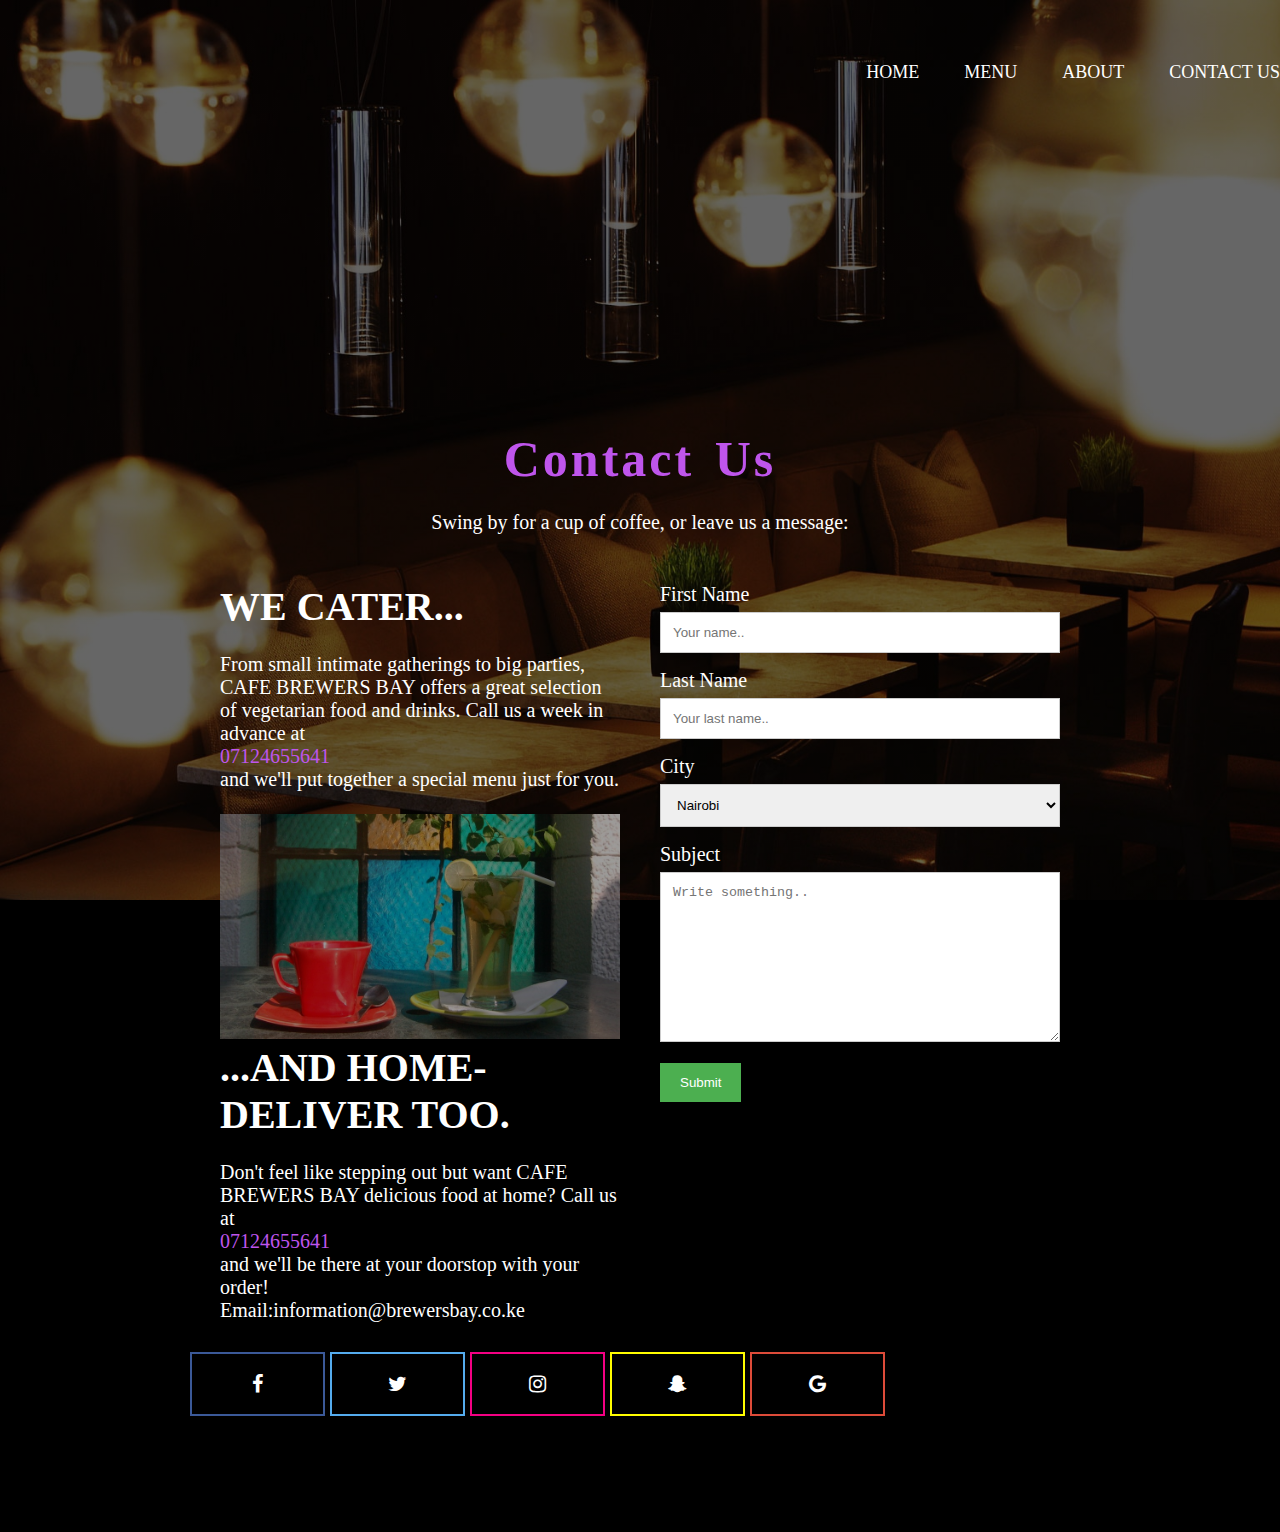
<file: contact.html>
<!DOCTYPE html>
<html>
<head>
	<title>Contact_CAFE</title>
	<link rel="stylesheet" type="text/css" href="css/contact.css">
  <meta name="viewport" content="width=device-width, initial-scale=1.0">
  <link href="https://fonts.googleapis.com/css?family=Flamenco&display=swap" rel="stylesheet">
  <link rel="stylesheet" href="https://cdnjs.cloudflare.com/ajax/libs/animate.css/3.7.2/animate.min.css">
  <link rel="stylesheet" href="https://cdnjs.cloudflare.com/ajax/libs/font-awesome/4.7.0/css/font-awesome.min.css">
  <link rel="stylesheet" href="https://cdnjs.cloudflare.com/ajax/libs/font-awesome/4.7.0/css/font-awesome.min.css">
</head>
<body>
  <button onclick="topFunction()" id="myBtn" title="Go to top">Top</button>

 <header>
     <nav>
      

       	 <ul class="main-nav animated slideInDown" id="check-class">
       	 	<li><a href="index.html">HOME</a></li>
       	 	<li><a href="menu.html">MENU</a></li>
       	 	<li><a href="about.html">ABOUT</a></li>
       	 	<li><a href="contact.html">CONTACT US</a></li>	
       	 </ul> 
         <a href="#" class="mobile-icon"  onclick="slideshow()"> <i class="fa fa-bars"></i></a>
       </div>	
     </nav>
      <div class="main-content-header">
        <div class="container">
  <div style="text-align:center">
    <h2>Contact Us</h2>
    <br>
    <p>Swing by for a cup of coffee, or leave us a message:</p>
    <br>
  </div>
  <div class="row">
    <div class="column">
      <h1> WE CATER... </h1>
      <br><p>From small intimate gatherings to big parties, CAFE BREWERS BAY offers a great selection of vegetarian food and drinks. Call us a week in advance at <p style="font-family: body; color: #bf55ec;">07124655641 </p>and we'll put together a special menu just for you.</p>

       <br> <img src="imgs/contact.jpg" style="width:100%">
          <h1>...AND HOME-DELIVER TOO.</h1>
          <br><p>Don't feel like stepping out but want CAFE BREWERS BAY delicious food at home? Call us at<p style="font-family: body;color: #bf55ec">
07124655641</p>and we'll be there at your doorstop with your order!</p>
<p>Email:information@brewersbay.co.ke</p>
    </div>
    <div class="column">
      <form action="/action_page.php">
        <label for="fname">First Name</label>
        <input type="text" id="fname" name="firstname" placeholder="Your name..">
        <label for="lname">Last Name</label>
        <input type="text" id="lname" name="lastname" placeholder="Your last name..">
        <label for="city">City</label>
        <select id="city" name="city">
          <option value="Nairobi">Nairobi</option>
          <option value="Nakuru">Nakuru</option>
          <option value="Kisumu">Kisumu</option>
        </select>
        <label for="subject">Subject</label>
        <textarea id="subject" name="subject" placeholder="Write something.." style="height:170px"></textarea>
        <input type="submit" value="Submit">
      </form>
    </div>
  </div>
</div>


<footer>
  <a href="https://www.facebook.com/" class="fa fa-facebook"></a>
<a href="https://twitter.com/login?lang=en" class="fa fa-twitter"></a>
<a href="https://www.instagram.com/accounts/login/?hl=en" class="fa fa-instagram"></a>
<a href="https://accounts.snapchat.com/accounts/login?continue=https%3A%2F%2Faccounts.snapchat.com%2Faccounts%2Fwelcome" class="fa fa-snapchat-ghost"></a>
<a href="https://accounts.google.com/signin/v2/identifier?flowName=GlifWebSignIn&flowEntry=ServiceLogin" class="fa fa-google"></a>
</footer>
</header>   

<script type="text/javascript">
   
   function slideshow(){
      var x = document.getElementById('check-class');
      if(x.style.display === "none"){
        x.style.display="block";
      } else{
        x.style.display="none";
      }
   }

   mybutton = document.getElementById("myBtn");

// When the user scrolls down 20px from the top of the document, show the button
window.onscroll = function() {scrollFunction()};

function scrollFunction() {
  if (document.body.scrollTop > 20 || document.documentElement.scrollTop > 20) {
    mybutton.style.display = "block";
  } else {
    mybutton.style.display = "none";
  }
}

// When the user clicks on the button, scroll to the top of the document
function topFunction() {
  document.body.scrollTop = 0; // For Safari
  document.documentElement.scrollTop = 0; // For Chrome, Firefox, IE and Opera
}

 </script>
 </body>
</html>
</file>
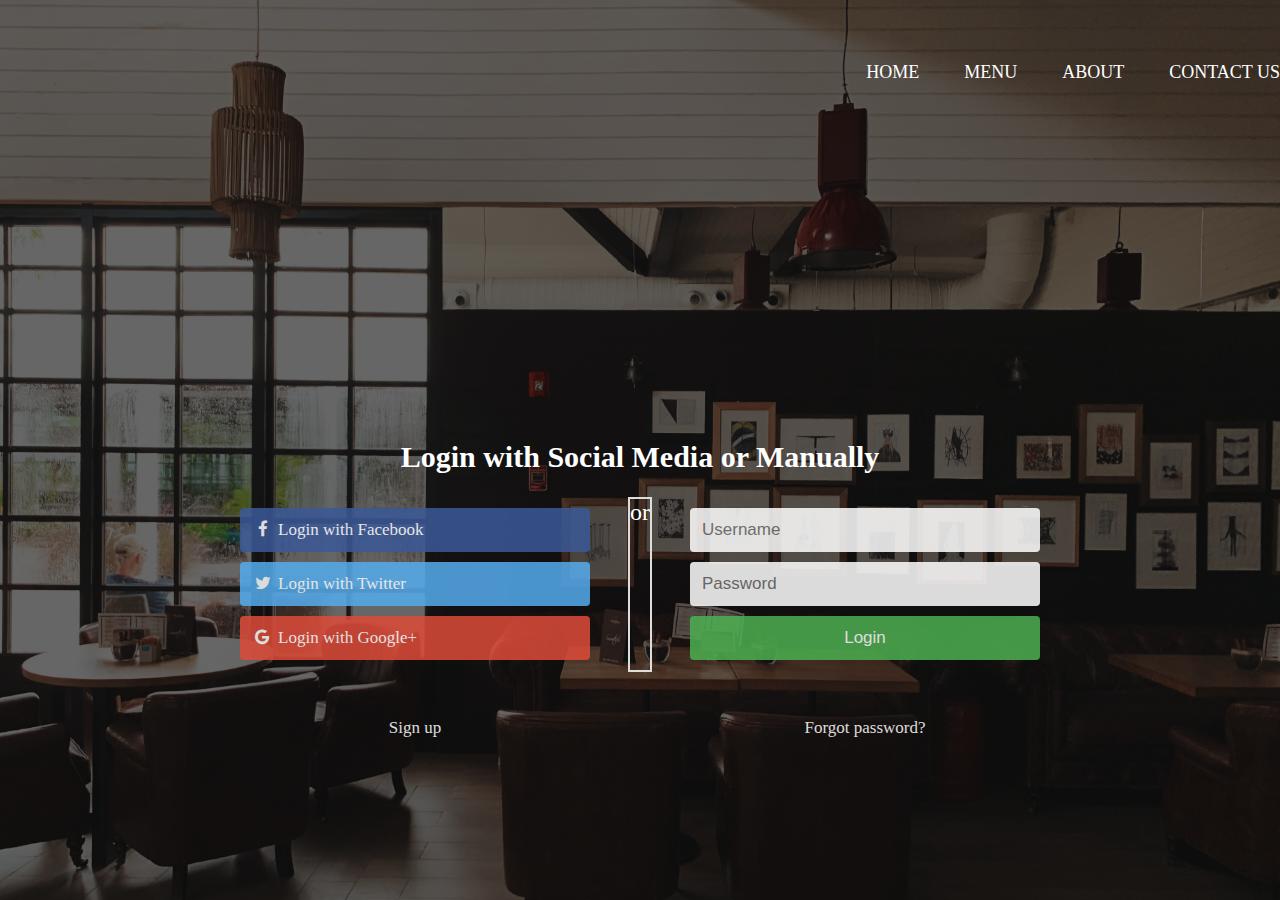
<file: register.html>
<!DOCTYPE html>
<html>
<head>
	<title>Ragiter_CAFE</title>
	<link rel="stylesheet" type="text/css" href="css/ragister.css">
  <meta name="viewport" content="width=device-width, initial-scale=1.0">
  <link href="https://fonts.googleapis.com/css?family=Flamenco&display=swap" rel="stylesheet">
  <link rel="stylesheet" href="https://cdnjs.cloudflare.com/ajax/libs/animate.css/3.7.2/animate.min.css">
  <link rel="stylesheet" href="https://cdnjs.cloudflare.com/ajax/libs/font-awesome/4.7.0/css/font-awesome.min.css">
</head>
<body>

 <header>
     <nav>
       

       	 <ul class="main-nav animated slideInDown" id="check-class">
       	 	<li><a href="index.html">HOME</a></li>
       	 	<li><a href="menu.html">MENU</a></li>
       	 	<li><a href="about.html">ABOUT</a></li>
       	 	<li><a href="contact.html">CONTACT US</a></li>	
       	 </ul> 
         <a href="#" class="mobile-icon"  onclick="slideshow()"> <i class="fa fa-bars"></i></a>
       </div>	
     </nav>
     <div class="main-content-header">



     <div class="container">
  <form action="/action_page.php">
    <div class="row">
      <h2 style="text-align:center">Login with Social Media or Manually</h2>
      <br>
      <div class="vl" style="font-size: 120%;">
        <span class="vl-innertext">or</span>
      </div>

      <div class="col">
        <a href="https://www.facebook.com/" class="fb btn">
          <i class="fa fa-facebook fa-fw"></i> Login with Facebook
        </a>
        <a href="https://twitter.com/login?lang=en" class="twitter btn">
          <i class="fa fa-twitter fa-fw"></i> Login with Twitter
        </a>
        <a href="https://accounts.google.com/signin/v2/identifier?flowName=GlifWebSignIn&flowEntry=ServiceLogind" class="google btn">
          <i class="fa fa-google fa-fw"></i> Login with Google+
        </a>
      </div>

      <div class="col">
        <div class="hide-md-lg">
          <p>Or sign in manually:</p>
        </div>

        <input type="text" name="username" placeholder="Username" required>
        <input type="password" name="password" placeholder="Password" required>
        <input type="submit" value="Login">
      </div>

    </div>
  </form>
</div>

<div class="bottom-container">
  <div class="row">
    <div class="col">
      <a href="Sign up.html" style="color:white" class="btn">Sign up</a>
    </div>
    <div class="col">
      <a href="#" style="color:white" class="btn">Forgot password?</a>
    </div>
  </div>
</div>
</header>   

<script type="text/javascript">
   
   function slideshow(){
      var x = document.getElementById('check-class');
      if(x.style.display === "none"){
        x.style.display="block";
      } else{
        x.style.display="none";
      }
   }

 </script>
 </body>
</html>
</file>
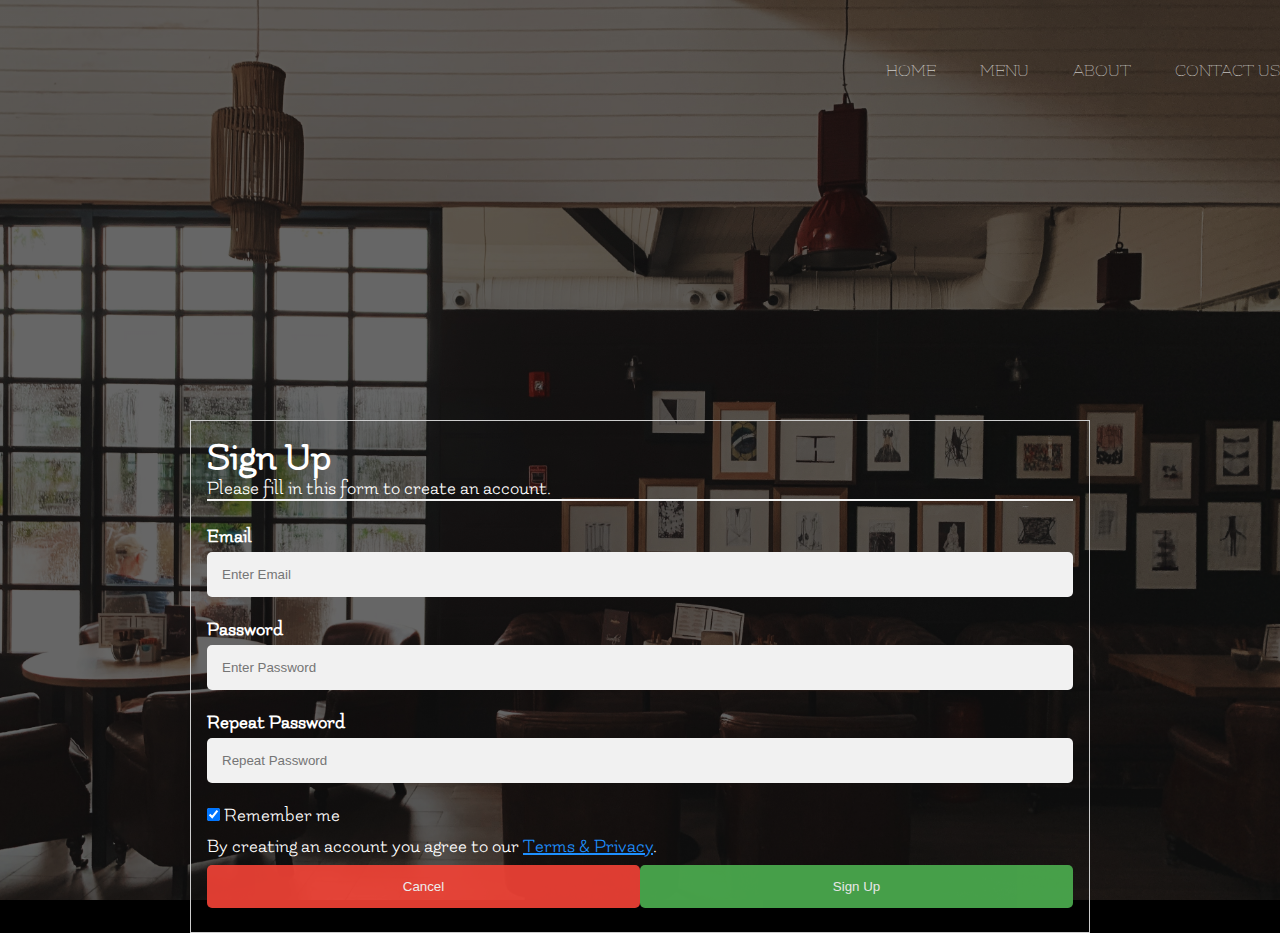
<file: sign up.html>
<!DOCTYPE html>
<html>
<head>
	<title>Ragiter_CAFE</title>
	<link rel="stylesheet" type="text/css" href="css/sign up.css">
  <meta name="viewport" content="width=device-width, initial-scale=1.0">
  <link href="https://fonts.googleapis.com/css?family=Flamenco&display=swap" rel="stylesheet">
  <link rel="stylesheet" href="https://cdnjs.cloudflare.com/ajax/libs/animate.css/3.7.2/animate.min.css">
  <link rel="stylesheet" href="https://cdnjs.cloudflare.com/ajax/libs/font-awesome/4.7.0/css/font-awesome.min.css">
</head>
<body>

 <header>
     <nav>
       

       	 <ul class="main-nav animated slideInDown" id="check-class">
       	 	<li><a href="index.html">HOME</a></li>
       	 	<li><a href="menu.html">MENU</a></li>
       	 	<li><a href="about.html">ABOUT</a></li>
       	 	<li><a href="contact.html">CONTACT US</a></li>	
       	 </ul> 
         <a href="#" class="mobile-icon"  onclick="slideshow()"> <i class="fa fa-bars"></i></a>
       </div>	
     </nav>
     <div class="main-content-header">

<form action="action_page.php" style="border:1px solid #ccc">
  <div class="container">
    <h1>Sign Up</h1>
    <p>Please fill in this form to create an account.</p>
    <hr>

    <label for="email"><b>Email</b></label>
    <input type="text" placeholder="Enter Email" name="email" required>

    <label for="psw"><b>Password</b></label>
    <input type="password" placeholder="Enter Password" name="psw" required>

    <label for="psw-repeat"><b>Repeat Password</b></label>
    <input type="password" placeholder="Repeat Password" name="psw-repeat" required>

    <label>
      <input type="checkbox" checked="checked" name="remember" style="margin-bottom:15px"> Remember me
    </label>

    <p>By creating an account you agree to our <a href="#" style="color:dodgerblue">Terms & Privacy</a>.</p>

    <div class="clearfix">
      <button type="button" class="cancelbtn">Cancel</button>
      <button type="submit" class="signupbtn">Sign Up</button>
    </div>
  </div>
</form>
</div>




    
</header>   

<script type="text/javascript">
   
   function slideshow(){
      var x = document.getElementById('check-class');
      if(x.style.display === "none"){
        x.style.display="block";
      } else{
        x.style.display="none";
      }
   }
 
 </script>
 </body>
</html>
</file>
<file: css/contact.css>
*{
	margin: 0px;
	padding: 0px;
	box-sizing: border-box;
}

body{
	font-size: 20px;
	overflow-x: hidden;
	color: white;
	font-family: "Times New Roman", Times, serif;
	background-color: black;
}

header{
	background-image: linear-gradient(rgba(0,0,0,0.6),rgba(0,0,0,0.6)), url('../imgs/background.jpg');
	background-size: cover;
	background-repeat: no-repeat;
	background-position: center;
	height: 100vh;
}

.clearfix:after{
	content: ".";
    visibility: hidden;
    display: block;
    height: 0px;
    clear: both;
}

.row{
	max-width: 1180px;
	margin: 0 auto;
}

.logo{
	height: 200px;
	width: auto;
	float: left;
	margin-top: 20px;	
}
.main-nav{
	float: right;
	margin-top: 60px;
}

.main-nav li{
	display: inline-block;
	list-style: none;
	margin-left: 40px;
}

.main-nav li a{
	padding: 5px 0;
	color: #fff;
	text-decoration: none;
	text-transform: uppercase;
	font-size: 90%;
	font-weight: 100;
}

.main-nav li a:hover{
	border-bottom: 2px solid #bf55ec; 
}

.main-content-header{
	width: 900px;
	height: 240px;
	position: absolute;
	/*border: 1px solid red;*/
	top: 60%;
	left: 50%;
	transform: translate(-50%, -50%);

}

.mobile-icon{display: none;}

.main-content-header img{
	opacity: 0.6;
}

footer{height: 75%;}

.fa {
  padding: 20px;
  font-size: 100%;
  max-width: 50%;
  text-align: center;
  text-decoration: none;
  
}

.fa:hover {
  opacity: 0.9;
}

.fa-facebook {
   border: 2px solid #3B5998;
  width: 15%;
  color: white;
  background-color: transparent; 
}
.fa-facebook:hover{
	background-color:  #3B5998;
}

.fa-twitter {
   border: 2px solid #55ACEE;
   width: 15%;
  color: white;
  background-color: transparent;
}

.fa-twitter:hover{
	background-color:  #55ACEE;
}

.fa-instagram {
  background-color: transparent;
  color: white;
   width: 15%;
  border: 2px solid #f40083;
}

.fa-instagram:hover{
	background-color:   #f40083;
}

.fa-snapchat-ghost {
   border: 2px solid #fffc00;
  color: white;
   width: 15%;
  text-shadow: -1px 0 black, 0 1px black, 1px 0 black, 0 -1px black;
  background-color: transparent;
}

.fa-snapchat-ghost:hover{
	background-color: #fffc00 ;
}

.fa-google {
  border: 2px solid #dd4b39;
  color: #fff;
   width: 15%;
   background-color: transparent;
}

.fa-google:hover{
	background-color: #dd4b39 ;
}

#myBtn {
  display: none; /* Hidden by default */
  position: fixed; /* Fixed/sticky position */
  bottom: 20px; /* Place the button at the bottom of the page */
  right: 30px; /* Place the button 30px from the right */
  z-index: 99; /* Make sure it does not overlap */
  border: none; /* Remove borders */
  outline: none; /* Remove outline */
  background-color: red; /* Set a background color */
  color: white; /* Text color */
  cursor: pointer; /* Add a mouse pointer on hover */
  padding: 15px; /* Some padding */
  border-radius: 10px; /* Rounded corners */
  font-size: 18px; /* Increase font size */
  *border: 1px solid red;
}

#myBtn:hover {
  background-color: #555; /* Add a dark-grey background on hover */
}


/* contact box*/
{
  box-sizing: border-box;
}

input[type=text], select, textarea {
  width: 100%;
  padding: 12px;
  border: 1px solid #ccc;
  margin-top: 6px;
  margin-bottom: 16px;
  resize: vertical;
}

input[type=submit] {
  background-color: #4CAF50;
  color: white;
  padding: 12px 20px;
  border: none;
  cursor: pointer;
}

input[type=submit]:hover {
  background-color: #45a049;
}


.container {
  border-radius: 5px;
  /*background-color: #f2f2f2;*/
  padding: 10px;
}


.column {
  float: left;
  width: 50%;
  margin-top: 6px;
  padding: 20px;
}

.row:after {
  content: "";
  display: table;
  clear: both;
}

h2{color: #bf55ec;
	font-size: 250%;
	word-spacing: 5px;
	letter-spacing: 3px;
	font-weight: bold;

}

/*///Responsive Queries///*/

@media only screen and (max-width: 1180px){
	.main-content-header{
		width: 100%;
		padding: 0 2%;
	}
}
@media only screen and (max-width: 998px){
    h2{font-size: 200%;}


@media only screen and (max-width: 768px){
	 h2{font-size: 180%;}
    .main-nav{display: none;}

	.mobile-icon{
		display: inline-block;
		color: #fff;
		float: right;
		margin-top: 30px;
		margin-right: 20px;

	}

	.main-nav{float: left;}

	.main-nav li{
		display: block;
		margin-top: 10px;

	}
}

@media screen and (max-width: 600px) {
  .column, input[type=submit] {
    width: 100%;
    margin-top: 0;
  }
}

@media only screen and (max-width: 480px){
	.btn-full{
		margin-bottom: 20px;
	}
    
    h2{font-size: 160%;}
    h1{font-size: 80%;}

}
</file>
<file: css/ragister.css>
*{
	margin: 0px;
	padding: 0px;
	box-sizing: border-box;
}

body{
	font-size: 20px;
	overflow-x: hidden;
	color: white;
	font-family:"Times New Roman", Times, serif;
  background-color: black;
}

header{
	background-image: linear-gradient(rgba(0,0,0,0.6),rgba(0,0,0,0.6)), url('../imgs/table.jpg');
	background-size: cover;
	background-repeat: no-repeat;
	background-position: center;
	height: 100vh;
}

.clearfix:after{
	content: ".";
    visibility: hidden;
    display: block;
    height: 0px;
    clear: both;
}

.row{
	max-width: 1180px;
	margin: 0 auto;
}

.logo{
	height: 200px;
	width: auto;
	float: left;
	margin-top: 20px;	
}
.main-nav{
	float: right;
	margin-top: 60px;
}

.main-nav li{
	display: inline-block;
	list-style: none;
	margin-left: 40px;
}

.main-nav li a{
	padding: 5px 0;
	color: #fff;
	text-decoration: none;
	text-transform: uppercase;
	font-size: 90%;
	font-weight: 100;
}

.main-nav li a:hover{
	border-bottom: 2px solid #bf55ec; 
}

.main-content-header{
	width: 900px;
	height: 240px;
	position: absolute;
	/*border: 1px solid red;*/
	top: 60%;
	left: 50%;
	transform: translate(-50%, -50%);

}
.mobile-icon{display: none;}

/*///Responsive Queries///*/

@media only screen and (max-width: 1180px){
	.main-content-header{
		width: 100%;
		padding: 0 2%;
	}
}


@media only screen and (max-width: 768px){
	
    .main-nav{display: none;}

	.mobile-icon{
		display: inline-block;
		color: #fff;
		float: right;
		margin-top: 30px;
		margin-right: 20px;

	}

	.main-nav{float: left;}

	.main-nav li{
		display: block;
		margin-top: 10px;

	}
}


///
*{box-sizing: border-box}

/* style the container */
.container {
  position: relative;
  border-radius: 5px;
  background-color:transparent;
  padding: 20px 0 30px 0;
}

/* style inputs and link buttons */
input,
.btn {
  width: 100%;
  padding: 12px;
  border: none;
  border-radius: 4px;
  margin: 5px 0;
  opacity: 0.85;
  display: inline-block;
  font-size: 17px;
  line-height: 20px;
  text-decoration: none; /* remove underline from anchors */
}

input:hover,
.btn:hover {
  opacity: 1;
}

/* add appropriate colors to fb, twitter and google buttons */
.fb {
  background-color: #3B5998;
  color: white;
}

.twitter {
  background-color: #55ACEE;
  color: white;
}

.google {
  background-color: #dd4b39;
  color: white;
}

/* style the submit button */
input[type=submit] {
  background-color: #4CAF50;
  color: white;
  cursor: pointer;
}

input[type=submit]:hover {
  background-color: #45a049;
}

/* Two-column layout */
.col {
  float: left;
  width: 50%;
  margin: auto;
  padding: 0 50px;
  margin-top: 6px;
}

/* Clear floats after the columns */
.row:after {
  content: "";
  display: table;
  clear: both;
}

/* vertical line */
.vl {
  position: absolute;
  left: 50%;
  transform: translate(-50%);
  border: 2px solid #ddd;
  height: 175px;
}

/* text inside the vertical line */
.inner {
  position: absolute;
  top: 50%;
  transform: translate(-50%, -50%);
  background-color: #f1f1f1;
  border: 1px solid #ccc;
  border-radius: 50%;
  padding: 8px 10px;
}

/* hide some text on medium and large screens */
.hide-md-lg {
  display: none;
}

/* bottom container */
.bottom-container {
  text-align: center;
  background-color:transparent;
  border-radius: 0px 0px 4px 4px;
}

/* Responsive layout - when the screen is less than 650px wide, make the two columns stack on top of each other instead of next to each other */
@media screen and (max-width: 650px) {
  .col {
    width: 100%;
    margin-top: 0;
  }
  /* hide the vertical line */
  .vl {
    display: none;
  }
  /* show the hidden text on small screens */
  .hide-md-lg {
    display: block;
    text-align: center;
  }
}
</file>
<file: css/sign up.css>
*{
	margin: 0px;
	padding: 0px;
	box-sizing: border-box;
}

body{
	font-size: 20px;
	overflow-x: hidden;
	color: white;
	font-family: 'Flamenco', cursive;
  background-color: black;
}

header{
	background-image: linear-gradient(rgba(0,0,0,0.6),rgba(0,0,0,0.6)), url('../imgs/table.jpg');
	background-size: cover;
	background-repeat: no-repeat;
	background-position: center;
	height: 100vh;
}

.clearfix:after{
	content: ".";
    visibility: hidden;
    display: block;
    height: 0px;
    clear: both;
}

.row{
	max-width: 1180px;
	margin: 0 auto;
}

.logo{
	height: 200px;
	width: auto;
	float: left;
	margin-top: 20px;	
}
.main-nav{
	float: right;
	margin-top: 60px;
}

.main-nav li{
	display: inline-block;
	list-style: none;
	margin-left: 40px;
}

.main-nav li a{
	padding: 5px 0;
	color: #fff;
	text-decoration: none;
	text-transform: uppercase;
	font-size: 90%;
	font-weight: 100;
}

.main-nav li a:hover{
	border-bottom: 2px solid #bf55ec; 
}

.main-content-header{
	width: 900px;
	height: 240px;
	position: absolute;
	/*border: 1px solid red;*/
	top: 60%;
	left: 50%;
	transform: translate(-50%, -50%);

}
.mobile-icon{display: none;}

/*///Responsive Queries///*/

@media only screen and (max-width: 1180px){
	.main-content-header{
		width: 100%;
		padding: 0 2%;
	}
}


@media only screen and (max-width: 768px){
	
    .main-nav{display: none;}

	.mobile-icon{
		display: inline-block;
		color: #fff;
		float: right;
		margin-top: 30px;
		margin-right: 20px;

	}

	.main-nav{float: left;}

	.main-nav li{
		display: block;
		margin-top: 10px;

	}
}


///
{box-sizing: border-box}

/* Full-width input fields */
  input[type=text], input[type=password] {
  width: 100%;
  padding: 15px;
  margin: 5px 0 22px 0;
  display: inline-block;
  border: none;
  background: #f1f1f1;
   border-radius: 5px;
}

input[type=text]:focus, input[type=password]:focus {
  background-color: #ddd;
  outline: none;
   border-radius: 5px;
}

hr {
  border: 1px solid #f1f1f1;
  margin-bottom: 25px;
}

/* Set a style for all buttons */
button {
  background-color: #4CAF50;
  color: white;
  padding: 14px 20px;
  margin: 8px 0;
  border: none;
  cursor: pointer;
  width: 100%;
  opacity: 0.9;
   border-radius: 5px;
}

button:hover {
  opacity:1;
}

/* Extra styles for the cancel button */
.cancelbtn {
  padding: 14px 20px;
  background-color: #f44336;
  border-radius: 5px;
}

/* Float cancel and signup buttons and add an equal width */
.cancelbtn, .signupbtn {
  float: left;
  width: 50%;
}

/* Add padding to container elements */
.container {
  padding: 16px;
}

/* Clear floats */
.clearfix::after {
  content: "";
  clear: both;
  display: table;
}

/* Change styles for cancel button and signup button on extra small screens */
@media screen and (max-width: 300px) {
  .cancelbtn, .signupbtn {
    width: 100%;
  }
}
</file>
